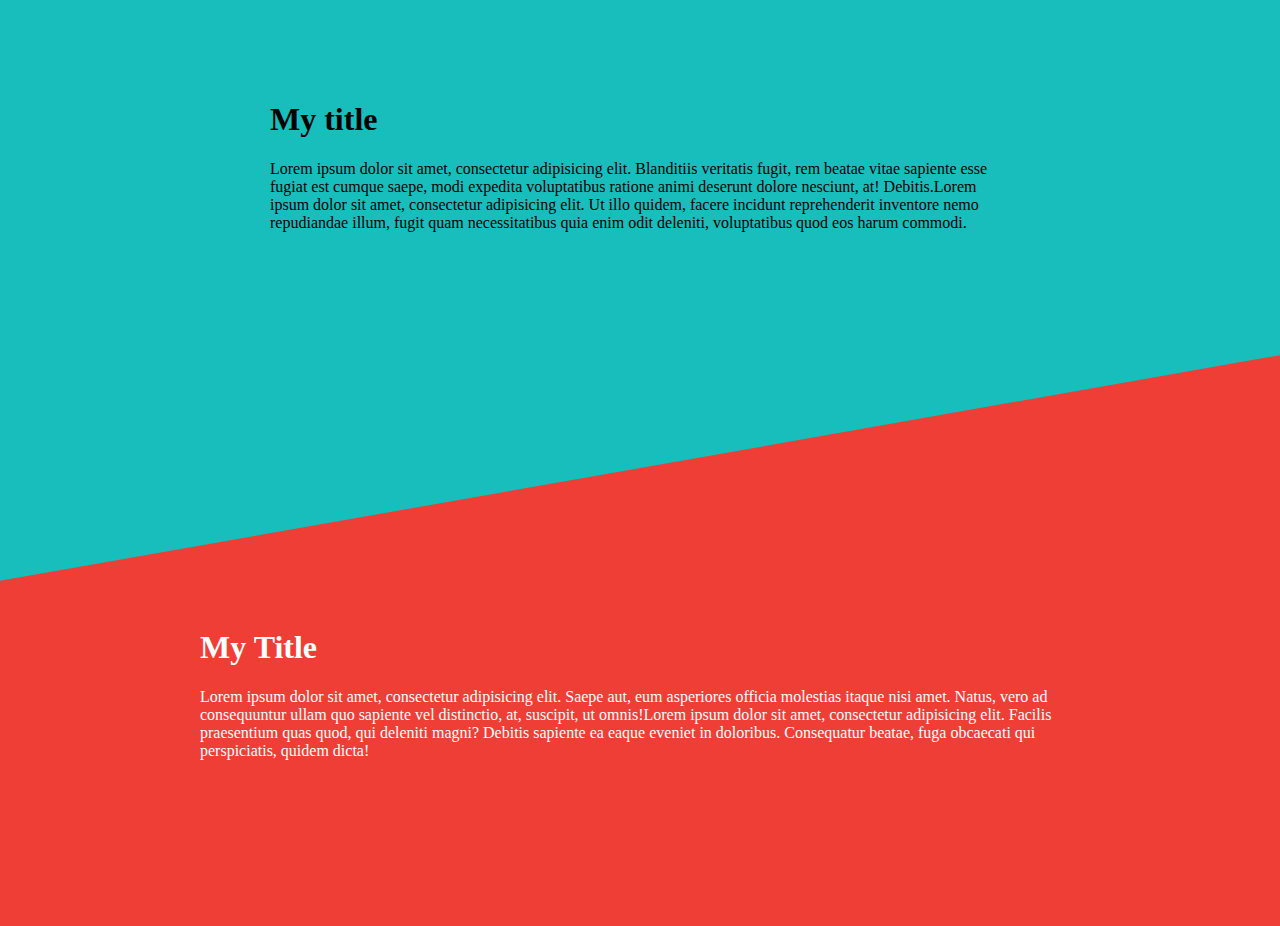
<file: test.html>
<html>
        <head>
            <title>Test Page</title>
            <style>
                body{
                    margin: 0;
                    padding: 0;
                    background: #ef3e36;
                }

                .skewed-box{
                    background: #17bebb;
                    padding: 70px;
                    transform: skew(0deg, -10deg) translateY(-140px);
                }

                .container{
                    padding: 150px 200px;
                    transform: skew(0deg, 10deg);
                }

                .skewed-box-2{
                    padding: 0 200px 150px;
                    color: #fff;
                }
            </style>
        </head>

        <body>
            <section class="skewed-box">
                <div class="container">
                    <h1>My title</h1>
                    <p>Lorem ipsum dolor sit amet, consectetur adipisicing elit. Blanditiis veritatis fugit, rem beatae vitae sapiente esse fugiat est cumque saepe, modi expedita voluptatibus ratione animi deserunt dolore nesciunt, at! Debitis.Lorem ipsum dolor sit amet, consectetur adipisicing elit. Ut illo quidem, facere incidunt reprehenderit inventore nemo repudiandae illum, fugit quam necessitatibus quia enim odit deleniti, voluptatibus quod eos harum commodi.</p>
                </div>
            </section>

            <section class="skewed-box-2">
                <h1>My Title</h1>
                <p>Lorem ipsum dolor sit amet, consectetur adipisicing elit. Saepe aut, eum asperiores officia molestias itaque nisi amet. Natus, vero ad consequuntur ullam quo sapiente vel distinctio, at, suscipit, ut omnis!Lorem ipsum dolor sit amet, consectetur adipisicing elit. Facilis praesentium quas quod, qui deleniti magni? Debitis sapiente ea eaque eveniet in doloribus. Consequatur beatae, fuga obcaecati qui perspiciatis, quidem dicta!</p>
            </section>
        </body>
    </html>
</file>
